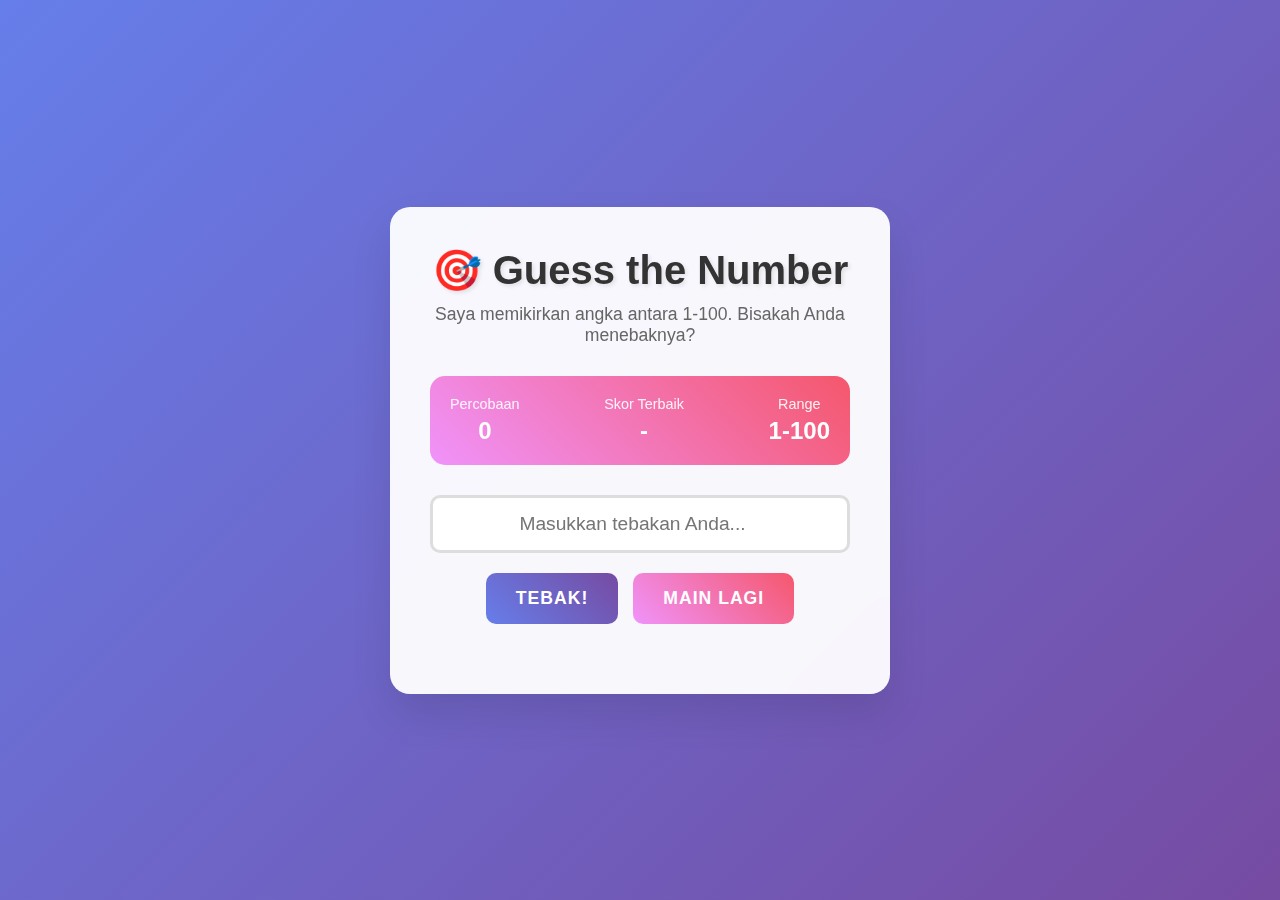
<file: Guess The Number Game/index.html>
<!DOCTYPE html>
<html lang="id">
  <head>
    <meta charset="UTF-8" />
    <meta name="viewport" content="width=device-width, initial-scale=1.0" />
    <title>Guess the Number</title>
    <link rel="stylesheet" href="style.css" />
  </head>
  <body>
    <div class="game-container">
      <h1>🎯 Guess the Number</h1>
      <p class="subtitle">
        Saya memikirkan angka antara 1-100. Bisakah Anda menebaknya?
      </p>

      <div class="game-info">
        <div class="info-item">
          <div class="info-label">Percobaan</div>
          <div class="info-value" id="attempts">0</div>
        </div>
        <div class="info-item">
          <div class="info-label">Skor Terbaik</div>
          <div class="info-value" id="bestScore">-</div>
        </div>
        <div class="info-item">
          <div class="info-label">Range</div>
          <div class="info-value">1-100</div>
        </div>
      </div>

      <div class="input-section">
        <input
          type="number"
          id="guessInput"
          placeholder="Masukkan tebakan Anda..."
          min="1"
          max="100"
        />
        <div class="buttons">
          <button id="submitBtn">Tebak!</button>
          <button id="resetBtn">Main Lagi</button>
        </div>
      </div>

      <div id="message" class="message" style="display: none"></div>

      <div class="history" id="historySection" style="display: none">
        <h3>Riwayat Tebakan</h3>
        <div class="history-list" id="historyList"></div>
      </div>
    </div>

    <script src="script.js"></script>
  </body>
</html>
</file>
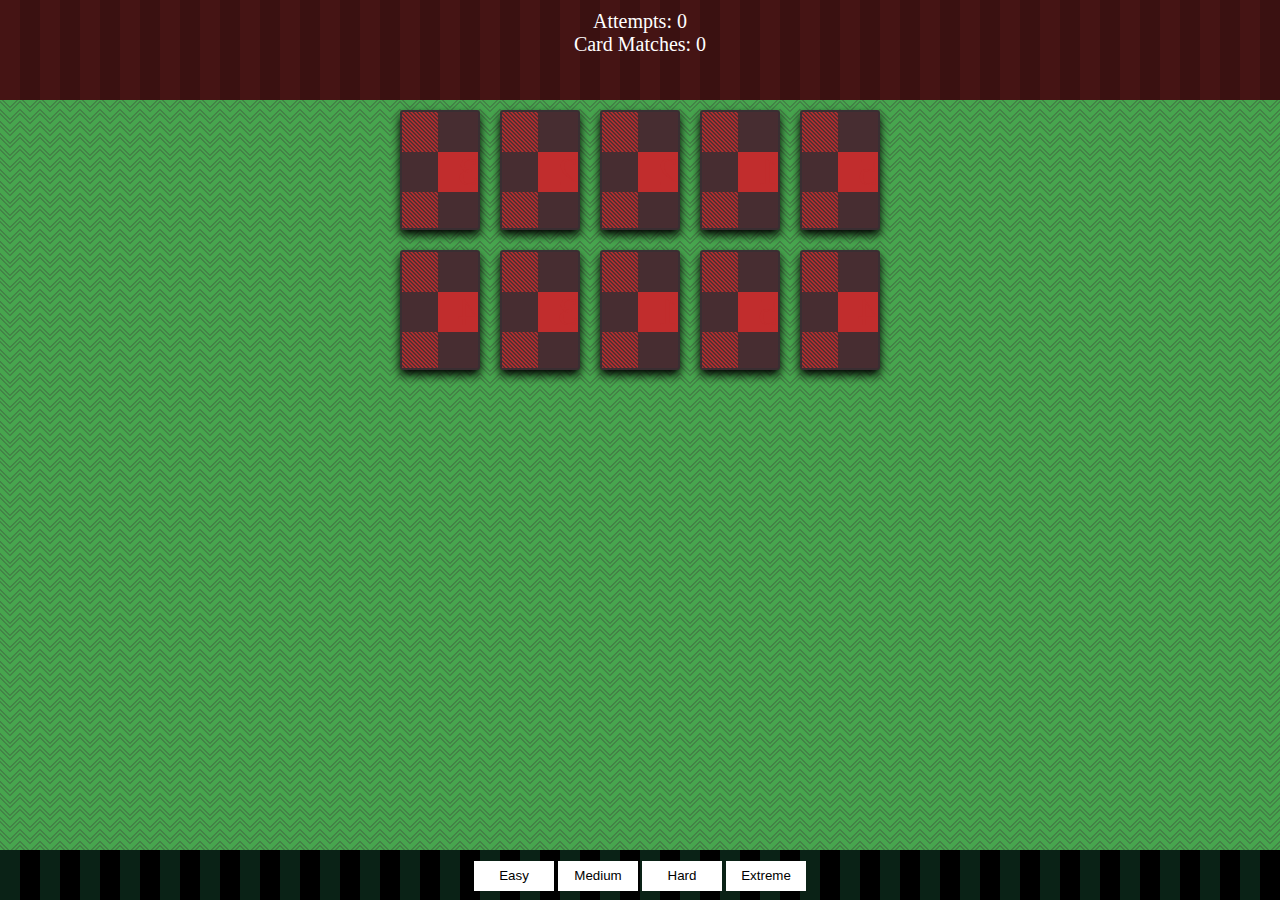
<file: Memory Card Game/index.html>
<!DOCTYPE html>
<html lang="en">
  <head>
    <meta charset="UTF-8" />
    <meta name="viewport" content="width=device-width, initial-scale=1.0" />
    <link rel="stylesheet" href="style.css" />
    <title>Memory Card Game</title>
  </head>
  <body>
    <div id="game-board" class="easy"></div>

    <div id="info-box"></div>

    <div id="settings-box">
      <button id="easy" class="btn">Easy</button>
      <button id="medium" class="btn">Medium</button>
      <button id="hard" class="btn">Hard</button>
      <button id="extreme" class="btn">Extreme</button>
    </div>
  </body>

  <script src="script.js"></script>
</html>
</file>
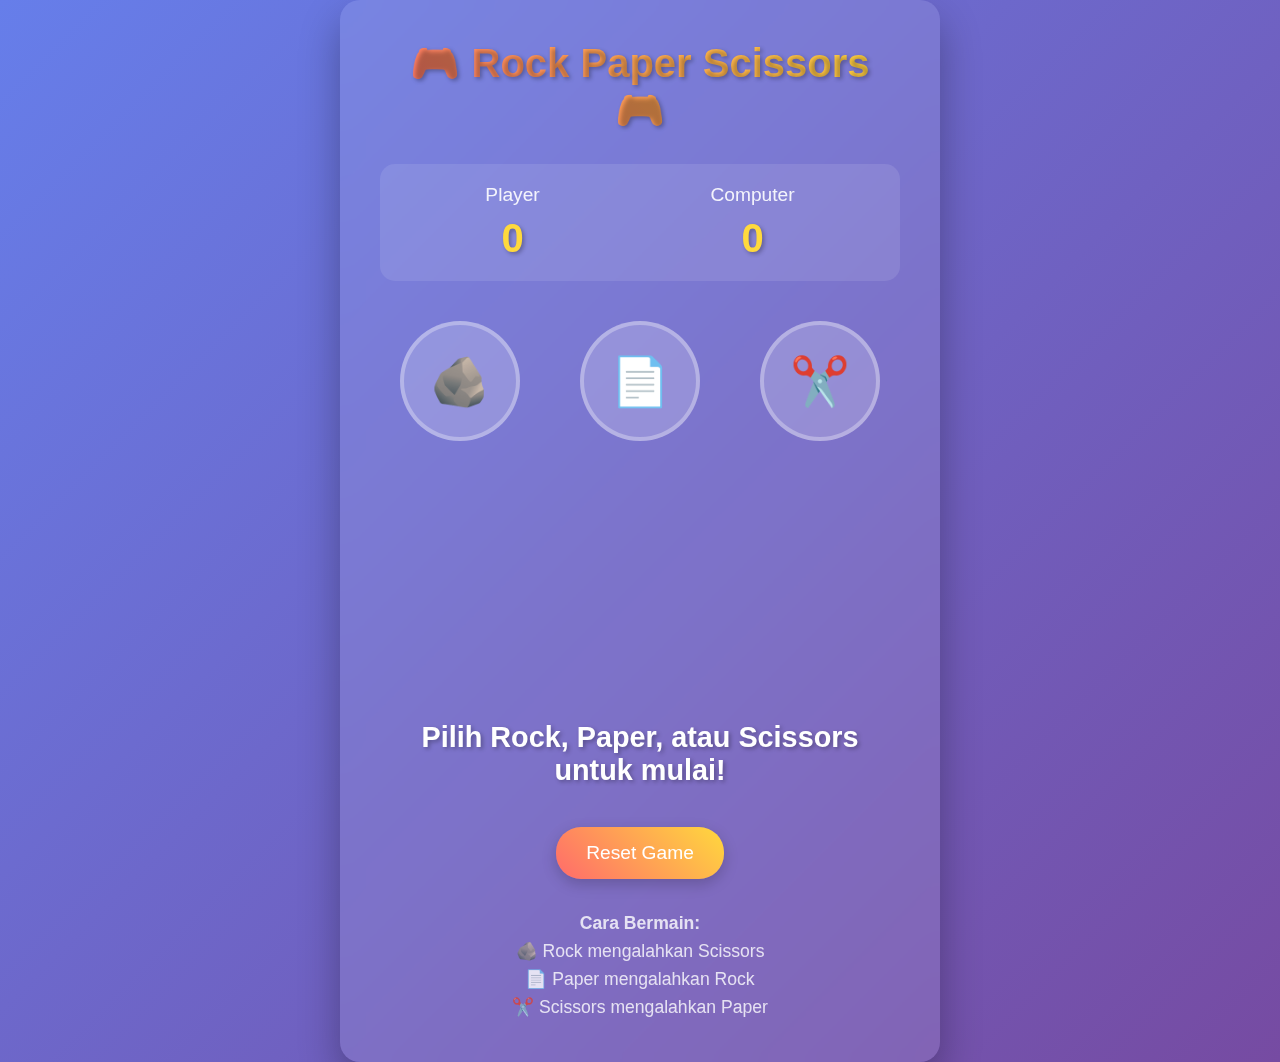
<file: Rock Paper Scissors/index.html>
<!DOCTYPE html>
<html lang="id">
  <head>
    <meta charset="UTF-8" />
    <meta name="viewport" content="width=device-width, initial-scale=1.0" />
    <title>Rock Paper Scissors Game</title>
    <link rel="stylesheet" href="style.css" />
  </head>
  <body>
    <div class="game-container">
      <h1>🎮 Rock Paper Scissors 🎮</h1>

      <div class="scoreboard">
        <div class="score">
          <div class="score-label">Player</div>
          <div class="score-value" id="playerScore">0</div>
        </div>
        <div class="score">
          <div class="score-label">Computer</div>
          <div class="score-value" id="computerScore">0</div>
        </div>
      </div>

      <div class="choices">
        <div class="choice" data-choice="rock">🪨</div>
        <div class="choice" data-choice="paper">📄</div>
        <div class="choice" data-choice="scissors">✂️</div>
      </div>

      <div class="battle-area">
        <div class="battle-display" id="battleDisplay" style="display: none">
          <div class="player-choice" id="playerChoice"></div>
          <div class="vs">VS</div>
          <div class="computer-choice" id="computerChoice"></div>
        </div>
      </div>

      <div class="result" id="result">
        Pilih Rock, Paper, atau Scissors untuk mulai!
      </div>

      <button class="reset-btn" onclick="resetGame()">Reset Game</button>

      <div class="game-instructions">
        <strong>Cara Bermain:</strong><br />
        🪨 Rock mengalahkan Scissors<br />
        📄 Paper mengalahkan Rock<br />
        ✂️ Scissors mengalahkan Paper
      </div>
    </div>

    <script src="script.js"></script>
  </body>
</html>
</file>
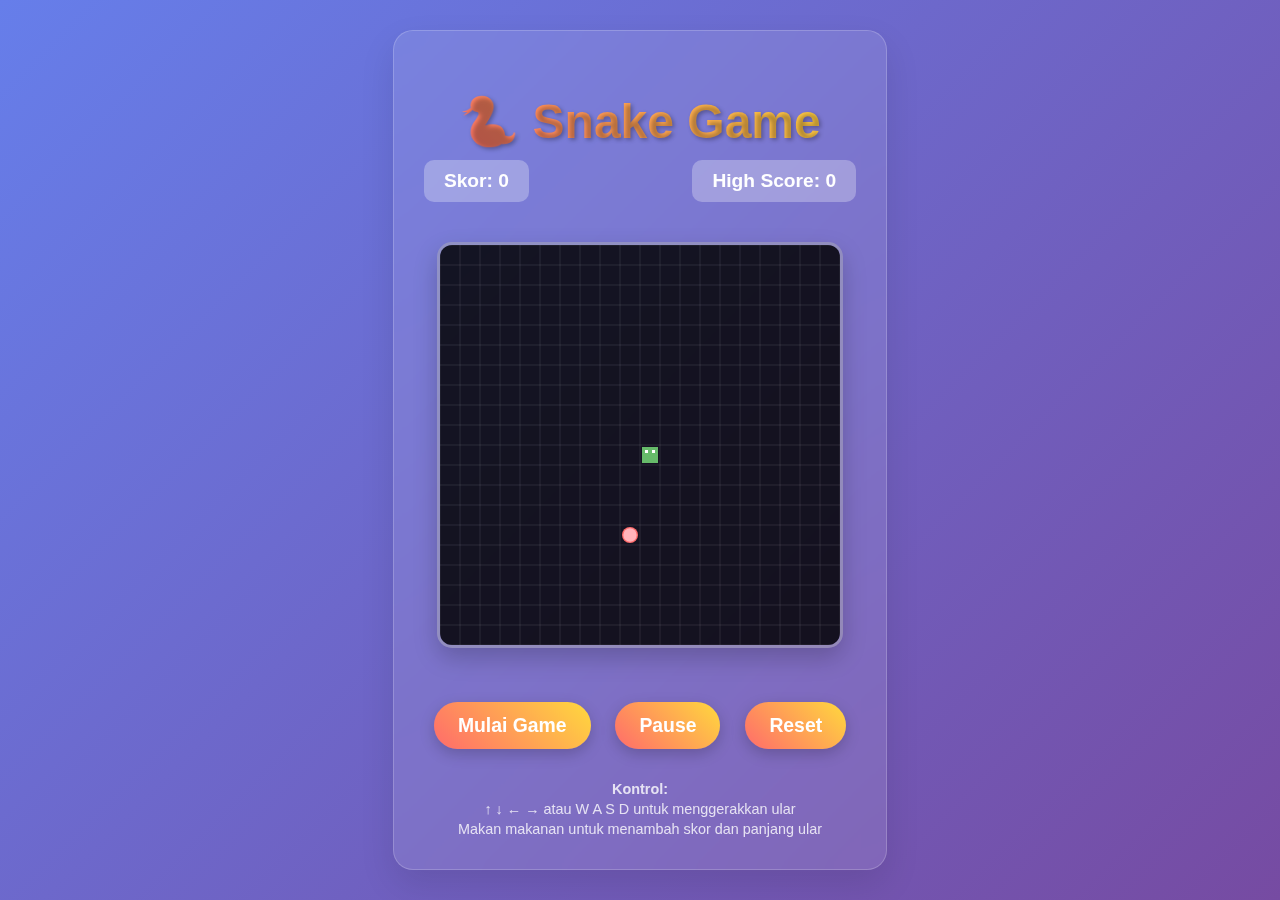
<file: Snake Game/index.html>
<!DOCTYPE html>
<html lang="id">
  <head>
    <meta charset="UTF-8" />
    <meta name="viewport" content="width=device-width, initial-scale=1.0" />
    <title>Snake Game</title>
    <link rel="stylesheet" href="style.css" />
  </head>
  <body>
    <div class="game-container">
      <h1>🐍 Snake Game</h1>

      <div class="score-container">
        <div class="score">Skor: <span id="score">0</span></div>
        <div class="score">High Score: <span id="highScore">0</span></div>
      </div>

      <canvas id="gameCanvas" width="400" height="400"></canvas>

      <div class="controls">
        <button class="btn" onclick="startGame()">Mulai Game</button>
        <button class="btn" onclick="pauseGame()">Pause</button>
        <button class="btn" onclick="resetGame()">Reset</button>
      </div>

      <div class="instructions">
        <strong>Kontrol:</strong><br />
        ↑ ↓ ← → atau W A S D untuk menggerakkan ular<br />
        Makan makanan untuk menambah skor dan panjang ular
      </div>
    </div>

    <div class="game-over" id="gameOver">
      <h2>Game Over!</h2>
      <p>Skor Akhir: <span id="finalScore">0</span></p>
      <button class="btn" onclick="restartGame()">Main Lagi</button>
    </div>

    <script src="script.js"></script>
  </body>
</html>
</file>
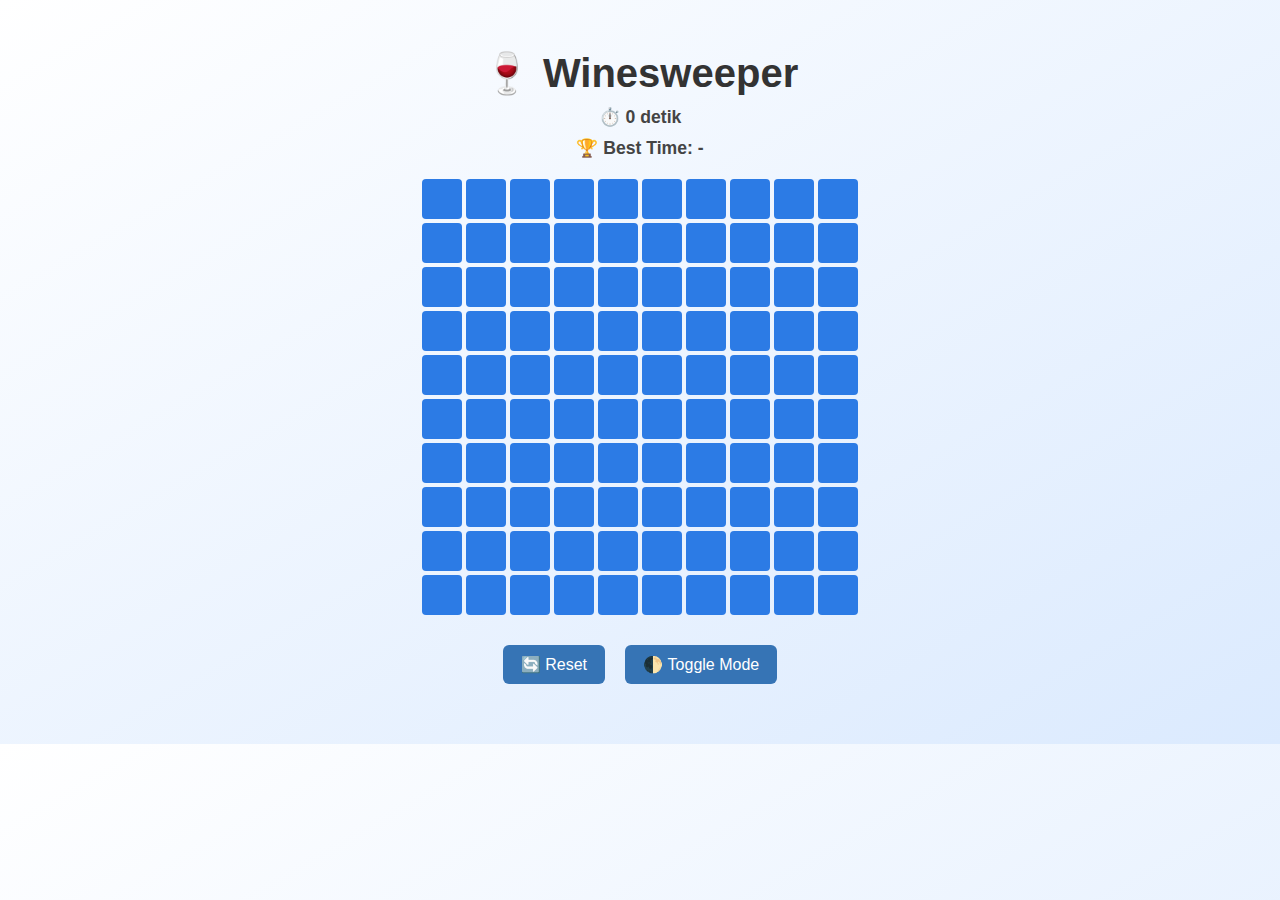
<file: Winesweeper/index.html>
<!DOCTYPE html>
<html lang="en">
  <head>
    <meta charset="UTF-8" />
    <meta name="viewport" content="width=device-width, initial-scale=1.0" />
    <title>Winesweeper</title>
    <link rel="stylesheet" href="style.css" />
  </head>
  <body>
    <h1>🍷 Winesweeper</h1>

    <!-- Timer & High Score Display -->
    <p id="timer">⏱️ 0 detik</p>
    <p id="best-time">🏆 Best Time: -</p>

    <!-- Papan permainan -->
    <div id="board"></div>

    <!-- Tombol aksi -->
    <div style="margin-top: 20px">
      <button onclick="createBoard()">🔄 Reset</button>
      <button onclick="toggleDarkMode()">🌓 Toggle Mode</button>
    </div>

    <!-- Script -->
    <script src="script.js"></script>
  </body>
</html>
</file>
<file: Memory Card Game/style.css>
* {
  padding: 0;
  margin: 0;
  box-sizing: inherit;
}

body {
  background-color: #47a54e;
  background-image: url("data:image/svg+xml,%3Csvg xmlns='http://www.w3.org/2000/svg' width='20' height='12' viewBox='0 0 20 12'%3E%3Cg fill-rule='evenodd'%3E%3Cg id='charlie-brown' fill='%233a2e32' fill-opacity='0.4'%3E%3Cpath d='M9.8 12L0 2.2V.8l10 10 10-10v1.4L10.2 12h-.4zm-4 0L0 6.2V4.8L7.2 12H5.8zm8.4 0L20 6.2V4.8L12.8 12h1.4zM9.8 0l.2.2.2-.2h-.4zm-4 0L10 4.2 14.2 0h-1.4L10 2.8 7.2 0H5.8z'/%3E%3C/g%3E%3C/g%3E%3C/svg%3E");
  box-sizing: border-box;
}

.active {
  background-color: #fff !important;
  background-image: none !important;
  text-align: center !important;

  color: #000 !important;
  transform: rotateY(360deg) !important;
}

.matched {
  opacity: 0 !important;
  visibility: hidden;
}

.easy {
  width: 500px;
  margin: 200px auto;
}

.medium {
  width: 500px;
  margin: 150px auto;
}

.hard {
  width: 600px;
  margin: 110px auto;
}

.extreme {
  width: 800px;
  margin: 100px auto;
}

#card {
  width: 80px;
  height: 120px;
  font-size: 40px;
  float: left;
  text-align: center;

  color: #c12d2d;
  background-color: #c12d2d;
  background-image: url("data:image/svg+xml,%3Csvg xmlns='http://www.w3.org/2000/svg' width='80' height='80' viewBox='0 0 80 80'%3E%3Cg fill='%233a2e32' fill-opacity='0.9'%3E%3Cpath fill-rule='evenodd' d='M0 0h40v40H0V0zm40 40h40v40H40V40zm0-40h2l-2 2V0zm0 4l4-4h2l-6 6V4zm0 4l8-8h2L40 10V8zm0 4L52 0h2L40 14v-2zm0 4L56 0h2L40 18v-2zm0 4L60 0h2L40 22v-2zm0 4L64 0h2L40 26v-2zm0 4L68 0h2L40 30v-2zm0 4L72 0h2L40 34v-2zm0 4L76 0h2L40 38v-2zm0 4L80 0v2L42 40h-2zm4 0L80 4v2L46 40h-2zm4 0L80 8v2L50 40h-2zm4 0l28-28v2L54 40h-2zm4 0l24-24v2L58 40h-2zm4 0l20-20v2L62 40h-2zm4 0l16-16v2L66 40h-2zm4 0l12-12v2L70 40h-2zm4 0l8-8v2l-6 6h-2zm4 0l4-4v2l-2 2h-2z'/%3E%3C/g%3E%3C/svg%3E");
  margin: 10px;
  line-height: 120px;
  border-radius: 3px;
  border: 2px solid #3a2e32;
  text-align: left;

  box-shadow: 0 5px 10px #000;

  perspective: 1500px;
  -moz-perspective: 1500px;

  transform: rotateY(180deg);
  transition: transform 0.7s;

  &:hover {
    color: #a32626;
    background-color: #a32626;
    cursor: pointer;
  }
}

#game-board{
  margin: 100px auto;  
}

#settings-box {
  background-color: #000000;
  background-image: url("data:image/svg+xml,%3Csvg width='40' height='1' viewBox='0 0 40 1' xmlns='http://www.w3.org/2000/svg'%3E%3Cpath d='M0 0h20v1H0z' fill='%23195437' fill-opacity='0.4' fill-rule='evenodd'/%3E%3C/svg%3E");
  position: absolute;
  bottom: 0;
  right:0;
  width: 100%;
  height: 50px;
  text-align: center;
  line-height: 50px;

  button {
    &:hover {
      background-color: #1c975b;
      cursor: pointer;
    }
    &-active {
      background-color: #1d744a;
    }
  }
}

.btn {
  display: inline-block;
  width: 80px;
  height: 30px;
  border: none;
  background-color: #fff;
}

#info-box {
  font-family: "Bebas Neue", cursive;
  font-size: 20px;
  width: 100%;
  height: 100px;
  position: absolute;
  color: #fff;
  top: 0;
  text-align: center;
  padding: 10px;

  background-color: #3a1111;
  background-image: url("data:image/svg+xml,%3Csvg width='40' height='1' viewBox='0 0 40 1' xmlns='http://www.w3.org/2000/svg'%3E%3Cpath d='M0 0h20v1H0z' fill='%23541919' fill-opacity='0.4' fill-rule='evenodd'/%3E%3C/svg%3E");

  button:hover {
    background-color: #d7d7d7;
    cursor: pointer;
  }
}
</file>
<file: Rock Paper Scissors/style.css>
* {
    margin: 0;
    padding: 0;
    box-sizing: border-box;
}

body {
    font-family: 'Arial', sans-serif;
    background: linear-gradient(135deg, #667eea 0%, #764ba2 100%);
    min-height: 100vh;
    display: flex;
    justify-content: center;
    align-items: center;
    color: white;
}

.game-container {
    background: rgba(255, 255, 255, 0.1);
    backdrop-filter: blur(10px);
    border-radius: 20px;
    padding: 40px;
    text-align: center;
    box-shadow: 0 20px 40px rgba(0, 0, 0, 0.3);
    max-width: 600px;
    width: 90%;
}

h1 {
    font-size: 2.5em;
    margin-bottom: 30px;
    text-shadow: 2px 2px 4px rgba(0, 0, 0, 0.3);
    background: linear-gradient(45deg, #ff6b6b, #ffd93d);
    -webkit-background-clip: text;
    -webkit-text-fill-color: transparent;
    background-clip: text;
}

.scoreboard {
    display: flex;
    justify-content: space-around;
    margin-bottom: 40px;
    background: rgba(255, 255, 255, 0.1);
    padding: 20px;
    border-radius: 15px;
}

.score {
    text-align: center;
}

.score-label {
    font-size: 1.2em;
    margin-bottom: 10px;
    opacity: 0.9;
}

.score-value {
    font-size: 2.5em;
    font-weight: bold;
    color: #ffd93d;
    text-shadow: 2px 2px 4px rgba(0, 0, 0, 0.3);
}

.choices {
    display: flex;
    justify-content: space-around;
    margin: 40px 0;
    flex-wrap: wrap;
    gap: 20px;
}

.choice {
    width: 120px;
    height: 120px;
    border-radius: 50%;
    border: 4px solid rgba(255, 255, 255, 0.3);
    background: rgba(255, 255, 255, 0.1);
    display: flex;
    align-items: center;
    justify-content: center;
    font-size: 3em;
    cursor: pointer;
    transition: all 0.3s ease;
    backdrop-filter: blur(5px);
}

.choice:hover {
    transform: scale(1.1);
    border-color: #ffd93d;
    background: rgba(255, 217, 61, 0.2);
    box-shadow: 0 10px 30px rgba(255, 217, 61, 0.3);
}

.choice.selected {
    border-color: #ff6b6b;
    background: rgba(255, 107, 107, 0.2);
    transform: scale(1.1);
    box-shadow: 0 10px 30px rgba(255, 107, 107, 0.3);
}

.battle-area {
    margin: 40px 0;
    min-height: 200px;
    display: flex;
    align-items: center;
    justify-content: center;
}

.battle-display {
    display: flex;
    align-items: center;
    justify-content: space-around;
    width: 100%;
    max-width: 400px;
}

.player-choice, .computer-choice {
    width: 100px;
    height: 100px;
    border-radius: 50%;
    border: 3px solid rgba(255, 255, 255, 0.5);
    background: rgba(255, 255, 255, 0.1);
    display: flex;
    align-items: center;
    justify-content: center;
    font-size: 2.5em;
    animation: pulse 2s infinite;
}

@keyframes pulse {
    0%, 100% { transform: scale(1); }
    50% { transform: scale(1.05); }
}

.vs {
    font-size: 2em;
    font-weight: bold;
    margin: 0 20px;
    text-shadow: 2px 2px 4px rgba(0, 0, 0, 0.3);
}

.result {
    font-size: 1.8em;
    margin: 20px 0;
    font-weight: bold;
    min-height: 60px;
    display: flex;
    align-items: center;
    justify-content: center;
    text-shadow: 2px 2px 4px rgba(0, 0, 0, 0.3);
}

.result.win {
    color: #4ecdc4;
}

.result.lose {
    color: #ff6b6b;
}

.result.draw {
    color: #ffd93d;
}

.reset-btn {
    background: linear-gradient(45deg, #ff6b6b, #ffd93d);
    border: none;
    color: white;
    padding: 15px 30px;
    font-size: 1.2em;
    border-radius: 25px;
    cursor: pointer;
    transition: all 0.3s ease;
    margin-top: 20px;
    box-shadow: 0 5px 15px rgba(0, 0, 0, 0.2);
}

.reset-btn:hover {
    transform: translateY(-3px);
    box-shadow: 0 8px 25px rgba(0, 0, 0, 0.3);
}

.game-instructions {
    margin-top: 30px;
    opacity: 0.8;
    font-size: 1.1em;
    line-height: 1.6;
}

@media (max-width: 480px) {
    .game-container {
        padding: 20px;
    }
    
    h1 {
        font-size: 2em;
    }
    
    .choice {
        width: 80px;
        height: 80px;
        font-size: 2em;
    }
    
    .player-choice, .computer-choice {
        width: 70px;
        height: 70px;
        font-size: 1.8em;
    }
}
</file>
<file: Snake Game/style.css>
body {
    margin: 0;
    padding: 0;
    background: linear-gradient(135deg, #667eea 0%, #764ba2 100%);
    font-family: 'Arial', sans-serif;
    display: flex;
    flex-direction: column;
    align-items: center;
    justify-content: center;
    min-height: 100vh;
    color: white;
}

.game-container {
    background: rgba(255, 255, 255, 0.1);
    backdrop-filter: blur(10px);
    border-radius: 20px;
    padding: 30px;
    box-shadow: 0 15px 35px rgba(0, 0, 0, 0.1);
    border: 1px solid rgba(255, 255, 255, 0.2);
    text-align: center;
}

h1 {
    font-size: 3em;
    margin-bottom: 10px;
    text-shadow: 2px 2px 4px rgba(0, 0, 0, 0.3);
    background: linear-gradient(45deg, #ff6b6b, #ffd93d);
    -webkit-background-clip: text;
    -webkit-text-fill-color: transparent;
    background-clip: text;
}

.score-container {
    display: flex;
    justify-content: space-between;
    margin-bottom: 20px;
    font-size: 1.2em;
    font-weight: bold;
}

.score {
    background: rgba(255, 255, 255, 0.2);
    padding: 10px 20px;
    border-radius: 10px;
    backdrop-filter: blur(5px);
}

#gameCanvas {
    border: 3px solid rgba(255, 255, 255, 0.3);
    border-radius: 15px;
    background: rgba(0, 0, 0, 0.2);
    box-shadow: 0 10px 25px rgba(0, 0, 0, 0.2);
    margin: 20px 0;
}

.controls {
    margin-top: 20px;
    font-size: 1.1em;
}

.btn {
    background: linear-gradient(45deg, #ff6b6b, #ffd93d);
    border: none;
    padding: 12px 24px;
    border-radius: 25px;
    color: white;
    font-size: 1.1em;
    font-weight: bold;
    cursor: pointer;
    margin: 10px;
    transition: all 0.3s ease;
    box-shadow: 0 5px 15px rgba(0, 0, 0, 0.2);
}

.btn:hover {
    transform: translateY(-2px);
    box-shadow: 0 8px 20px rgba(0, 0, 0, 0.3);
}

.btn:active {
    transform: translateY(0);
}

.game-over {
    position: absolute;
    top: 50%;
    left: 50%;
    transform: translate(-50%, -50%);
    background: rgba(0, 0, 0, 0.9);
    padding: 30px;
    border-radius: 20px;
    text-align: center;
    display: none;
    backdrop-filter: blur(10px);
    border: 2px solid rgba(255, 255, 255, 0.3);
}

.game-over h2 {
    color: #ff6b6b;
    font-size: 2.5em;
    margin-bottom: 20px;
    text-shadow: 2px 2px 4px rgba(0, 0, 0, 0.5);
}

.instructions {
    margin-top: 20px;
    font-size: 0.9em;
    opacity: 0.8;
    line-height: 1.4;
}

@media (max-width: 600px) {
    .game-container {
        padding: 20px;
        margin: 10px;
    }
    
    h1 {
        font-size: 2em;
    }
    
    #gameCanvas {
        width: 300px;
        height: 300px;
    }
}
</file>
<file: Guess The Number Game/style.css>
/* Reset dan Base Styles */
* {
    margin: 0;
    padding: 0;
    box-sizing: border-box;
}

body {
    font-family: 'Arial', sans-serif;
    background: linear-gradient(135deg, #667eea 0%, #764ba2 100%);
    min-height: 100vh;
    display: flex;
    justify-content: center;
    align-items: center;
    padding: 20px;
}

/* Game Container */
.game-container {
    background: rgba(255, 255, 255, 0.95);
    backdrop-filter: blur(10px);
    border-radius: 20px;
    box-shadow: 0 20px 40px rgba(0, 0, 0, 0.1);
    padding: 40px;
    text-align: center;
    max-width: 500px;
    width: 100%;
    transform: translateY(0);
    transition: transform 0.3s ease;
}

.game-container:hover {
    transform: translateY(-5px);
}

/* Typography */
h1 {
    color: #333;
    margin-bottom: 10px;
    font-size: 2.5em;
    text-shadow: 2px 2px 4px rgba(0, 0, 0, 0.1);
}

.subtitle {
    color: #666;
    margin-bottom: 30px;
    font-size: 1.1em;
}

/* Game Info Section */
.game-info {
    display: flex;
    justify-content: space-between;
    margin-bottom: 30px;
    padding: 20px;
    background: linear-gradient(45deg, #f093fb 0%, #f5576c 100%);
    border-radius: 15px;
    color: white;
}

.info-item {
    text-align: center;
}

.info-label {
    font-size: 0.9em;
    opacity: 0.9;
}

.info-value {
    font-size: 1.5em;
    font-weight: bold;
    margin-top: 5px;
}

/* Input Section */
.input-section {
    margin-bottom: 30px;
}

#guessInput {
    width: 100%;
    padding: 15px;
    font-size: 1.2em;
    border: 3px solid #ddd;
    border-radius: 10px;
    text-align: center;
    margin-bottom: 20px;
    transition: all 0.3s ease;
}

#guessInput:focus {
    outline: none;
    border-color: #667eea;
    box-shadow: 0 0 20px rgba(102, 126, 234, 0.3);
}

/* Buttons */
.buttons {
    display: flex;
    gap: 15px;
    justify-content: center;
    flex-wrap: wrap;
}

button {
    padding: 15px 30px;
    font-size: 1.1em;
    font-weight: bold;
    border: none;
    border-radius: 10px;
    cursor: pointer;
    transition: all 0.3s ease;
    text-transform: uppercase;
    letter-spacing: 1px;
}

#submitBtn {
    background: linear-gradient(45deg, #667eea, #764ba2);
    color: white;
}

#submitBtn:hover {
    transform: translateY(-2px);
    box-shadow: 0 10px 20px rgba(102, 126, 234, 0.4);
}

#submitBtn:disabled {
    background: #ccc;
    cursor: not-allowed;
    transform: none;
}

#resetBtn {
    background: linear-gradient(45deg, #f093fb, #f5576c);
    color: white;
}

#resetBtn:hover {
    transform: translateY(-2px);
    box-shadow: 0 10px 20px rgba(245, 87, 108, 0.4);
}

/* Message Styles */
.message {
    margin: 20px 0;
    padding: 20px;
    border-radius: 10px;
    font-size: 1.1em;
    font-weight: bold;
    transition: all 0.3s ease;
}

.message.success {
    background: linear-gradient(45deg, #56ab2f, #a8e6cf);
    color: white;
    animation: pulse 1s infinite;
}

.message.hint {
    background: linear-gradient(45deg, #ffeaa7, #fab1a0);
    color: #333;
}

.message.error {
    background: linear-gradient(45deg, #ff6b6b, #ee5a52);
    color: white;
}

/* History Section */
.history {
    margin-top: 30px;
    padding: 20px;
    background: rgba(0, 0, 0, 0.05);
    border-radius: 10px;
}

.history h3 {
    color: #333;
    margin-bottom: 15px;
}

.history-list {
    display: flex;
    flex-wrap: wrap;
    gap: 10px;
    justify-content: center;
}

.history-item {
    background: #667eea;
    color: white;
    padding: 8px 12px;
    border-radius: 20px;
    font-size: 0.9em;
}

/* Animations */
@keyframes pulse {
    0% { transform: scale(1); }
    50% { transform: scale(1.05); }
    100% { transform: scale(1); }
}

/* Responsive Design */
@media (max-width: 600px) {
    .game-container {
        padding: 20px;
    }
    
    h1 {
        font-size: 2em;
    }
    
    .game-info {
        flex-direction: column;
        gap: 15px;
    }
    
    .buttons {
        flex-direction: column;
    }
}
</file>
<file: Winesweeper/style.css>
/* Reset dasar */
* {
  margin: 0;
  padding: 0;
  box-sizing: border-box;
}

/* Font & warna dasar */
body {
  font-family: 'Segoe UI', sans-serif;
  background: linear-gradient(to bottom right, #ffffff, #dbeafe); /* putih ke biru */
  color: #333;
  text-align: center;
  padding: 50px;
  transition: background 0.3s ease, color 0.3s ease;
}

/* Kontainer utama */
.main-container {
  max-width: 600px;
  margin: auto;
  padding: 30px;
  background: rgba(255, 255, 255, 0.7);
  border-radius: 16px;
  box-shadow: 0 8px 24px rgba(0, 0, 0, 0.1);
}

/* Judul dan info waktu */
h1 {
  font-size: 2.5rem;
  margin-bottom: 10px;
}

#timer,
#best-time {
  margin: 10px 0;
  font-weight: bold;
  font-size: 1.1rem;
  color: #444;
}

/* Tombol */
button {
  margin: 10px 8px;
  padding: 10px 18px;
  font-size: 1rem;
  background-color: #3674B5;
  color: #fff;
  border: none;
  border-radius: 6px;
  cursor: pointer;
  transition: background-color 0.25s ease, box-shadow 0.25s ease;
}

button:hover {
  background-color: #578FCA;
}

button:focus {
  outline: none;
  box-shadow: 0 0 0 3px rgba(54, 116, 181, 0.3);
}

/* Papan permainan */
#board {
  display: grid;
  grid-template-columns: repeat(10, 40px);
  gap: 4px;
  justify-content: center;
  margin: 20px auto;
}

/* Kotak sel */
.cell {
  width: 40px;
  height: 40px;
  background-color: #2c7be5;
  color: white;
  font-size: 1rem;
  font-weight: bold;
  display: flex;
  align-items: center;
  justify-content: center;
  cursor: pointer;
  user-select: none;
  border-radius: 4px;
  transition: transform 0.15s ease, background-color 0.25s ease;
}

.cell:hover:not(.revealed) {
  background-color: #489af0;
}

.cell.revealed {
  background-color: skyblue;
  color: #111;
  transform: scale(1.05);
  animation: flipReveal 0.3s ease;
}

.cell.flagged {
  background-color: #aecbfa;
  color: #1e3a8a;
}

/* Animasi buka kotak */
@keyframes flipReveal {
  0% {
    transform: rotateY(0);
  }
  100% {
    transform: rotateY(180deg);
  }
}

/* Responsive */
@media (max-width: 500px) {
  #board {
    grid-template-columns: repeat(10, 32px);
    gap: 3px;
  }

  .cell {
    width: 32px;
    height: 32px;
    font-size: 0.85rem;
  }

  button {
    font-size: 0.9rem;
    padding: 8px 14px;
  }

  h1 {
    font-size: 2rem;
  }
}

/* Dark mode */
body.dark-mode {
  background: linear-gradient(to bottom right, #1e3a8a, #111827);
  color: #f0f0f0;
}

body.dark-mode h1 {
  color: #f8f8f8;
}

body.dark-mode .cell {
  background-color: #444;
  color: #eee;
}

body.dark-mode .cell.revealed {
  background-color: #888;
  color: #111;
}

body.dark-mode .cell.flagged {
  background-color: #aa6655;
  color: #ffddcc;
}

body.dark-mode button {
  background-color: #555;
  color: #fdfdfd;
}

body.dark-mode button:hover {
  background-color: #777;
}

body.dark-mode .main-container {
  background: rgba(30, 58, 138, 0.4);
  box-shadow: 0 4px 20px rgba(0, 0, 0, 0.4);
}

/* Efek partikel kemenangan */
#particle-container {
  position: fixed;
  top: 0;
  left: 0;
  width: 100%;
  height: 100%;
  pointer-events: none;
  overflow: hidden;
  z-index: 9999;
}

.particle {
  position: absolute;
  width: 8px;
  height: 8px;
  border-radius: 50%;
  background-color: #2c7be5;
  animation: fly 1s ease-out forwards;
}

@keyframes fly {
  0% {
    transform: translateY(0) scale(1);
    opacity: 1;
  }
  100% {
    transform: translateY(-100px) scale(0.5);
    opacity: 0;
  }
}

body.dark-mode .particle {
  background-color: #90cdf4;
}
</file>
